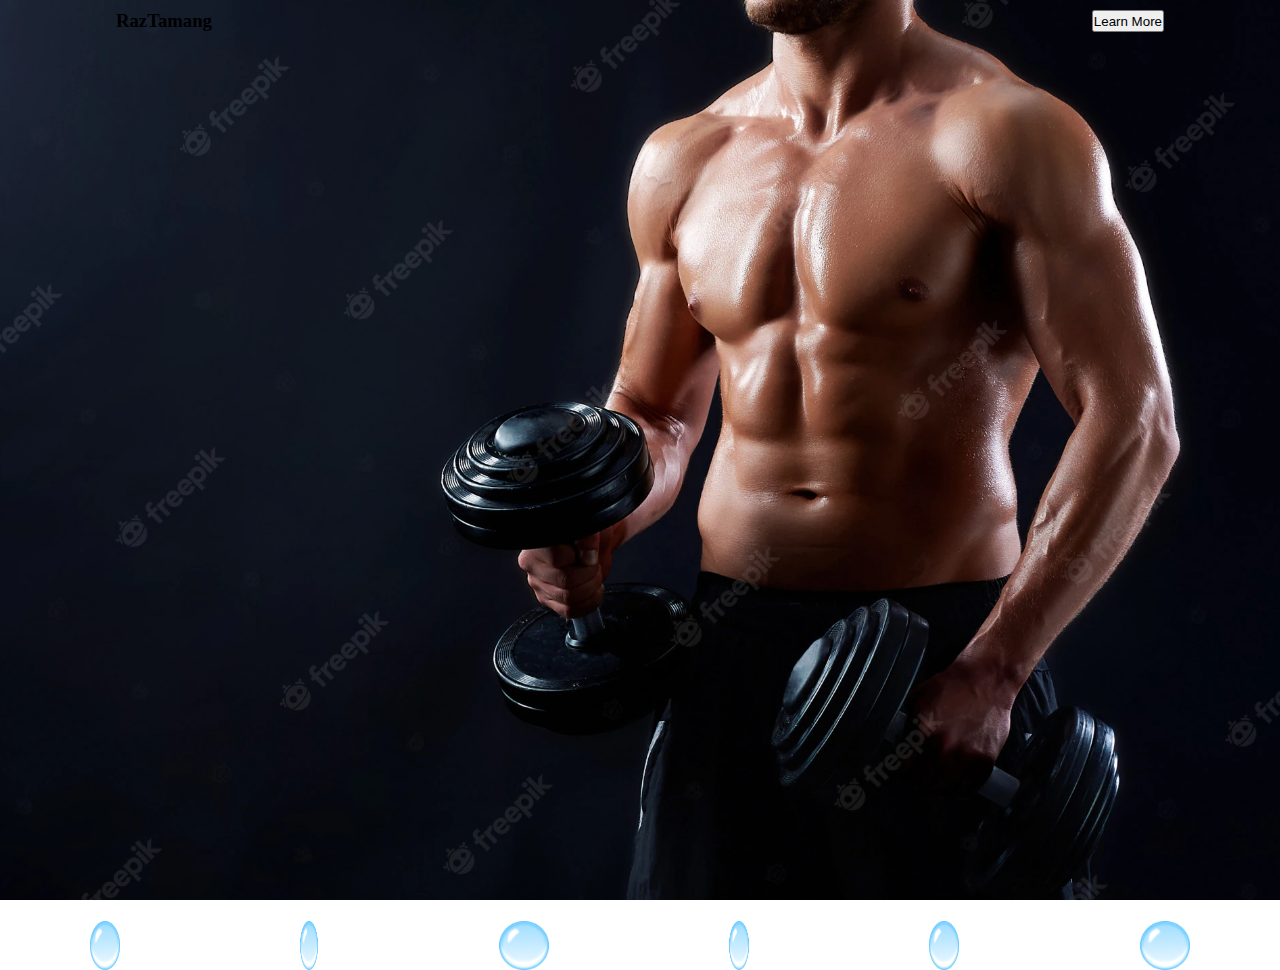
<file: bubble.html>
<!DOCTYPE html>
<html lang="en">
  <head>
    <meta charset="UTF-8" />
    <meta http-equiv="X-UA-Compatible" content="IE=edge" />
    <meta name="viewport" content="width=device-width, initial-scale=1.0" />
    <title>Document</title>
    <style>
      * {
        margin: 0;
        padding: 0;
        box-sizing: border-box;
      }
      .header {
        width: 100%;
        height: 100vh;
        background-image: url(brp/fitness.webp);
        background-position: center;
        background-size: cover;
        position: relative;
      }
      .navbar {
        width: 85%;
        display: flex;
        justify-content: space-between;
        padding: 10px 20px;
        margin: auto;
      }
      .bubble {
        display: flex;
        width: 100%;
        justify-content: space-around;
        position: absolute;
        bottom: -70px;
      }

      .bubble img {
        width: 50px;
        animation: moving 3s linear infinite;
      }
      @keyframes moving {
        0% {
          transform: translateY(0);
          opacity: 0;
        }
        50% {
          opacity: 1;
        }
        70% {
          opacity: 1;
        }
        100% {
          transform: translateY(-80vh);
          opacity: 0;
        }
      }
      .bubble img:nth-child(1) {
        animation-delay: 3s;
        width: 30px;
      }
      .bubble img:nth-child(2) {
        animation-delay: 32s;
        width: 18px;
      }
      .bubble img:nth-child(3) {
        animation-delay: 3s;
      }
      .bubble img:nth-child(4) {
        animation-delay: 1s;
        width: 20px;
      }
      .bubble img:nth-child(5) {
        animation-delay: 2s;
        width: 30px;
      }
      .bubble img:nth-child(6) {
        animation-delay: 5s;
      }
    </style>
  </head>
  <body>
    <div class="header">
      <nav class="navbar">
        <h3>RazTamang</h3>
        <button>Learn More</button>
      </nav>
      <div class="bubble">
        <img src="brp/bubble.png" />
        <img src="brp/bubble.png" />
        <img src="brp/bubble.png" />
        <img src="brp/bubble.png" />
        <img src="brp/bubble.png" />
        <img src="brp/bubble.png" />
      </div>
    </div>
  </body>
</html>
</file>
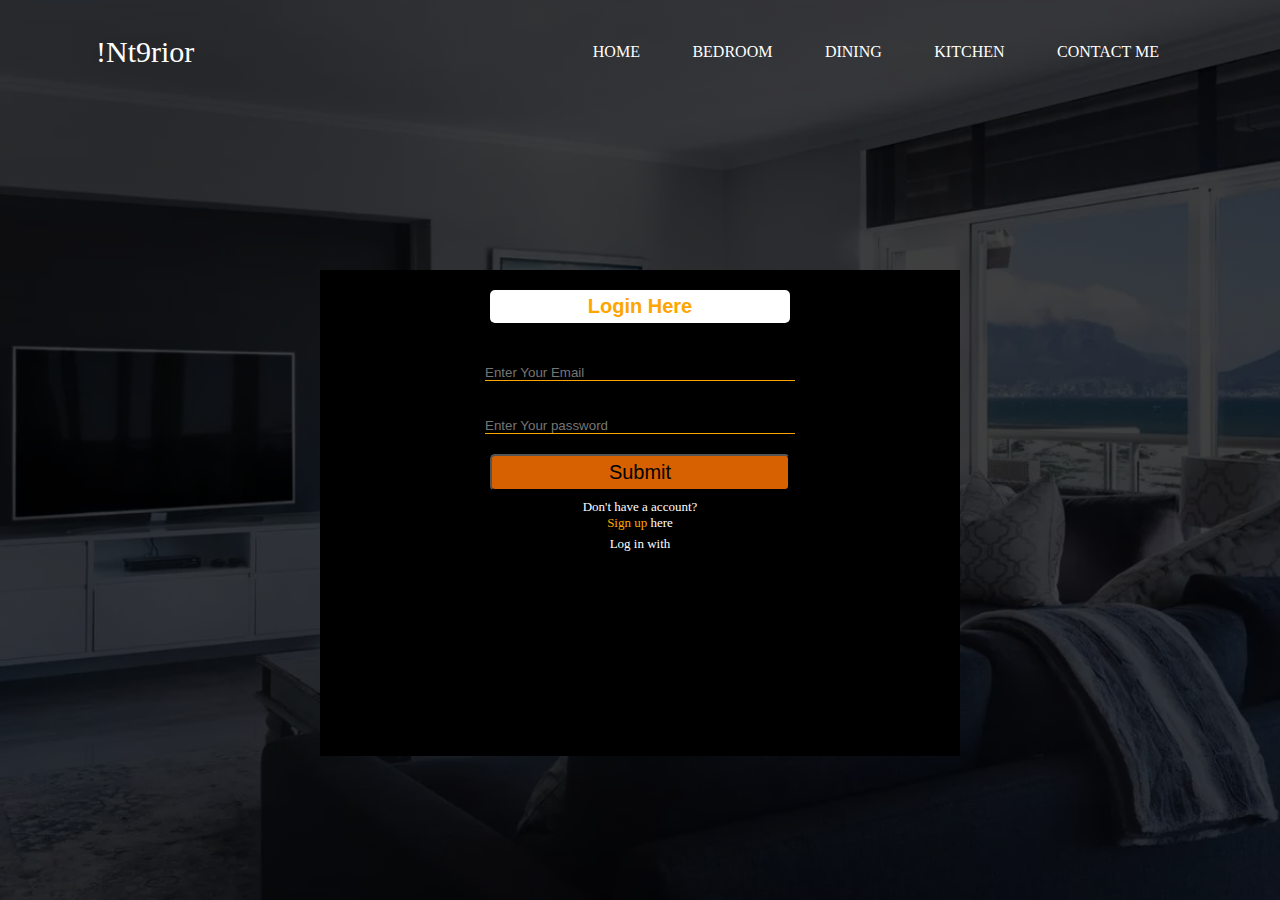
<file: contact.html>
<!DOCTYPE html>
<html lang="en">
  <head>
    <meta charset="UTF-8" />
    <meta http-equiv="X-UA-Compatible" content="IE=edge" />
    <meta name="viewport" content="width=device-width, initial-scale=1.0" />
    <link rel="stylesheet" href="style.css" />
    <link
      rel="stylesheet"
      href="https://cdnjs.cloudflare.com/ajax/libs/font-awesome/6.2.0/css/all.min.css"
      integrity="sha512-xh6O/CkQoPOWDdYTDqeRdPCVd1SpvCA9XXcUnZS2FmJNp1coAFzvtCN9BmamE+4aHK8yyUHUSCcJHgXloTyT2A=="
      crossorigin="anonymous"
      referrerpolicy="no-referrer"
    />
    <title>House Design</title>
  </head>
  <body>
    <header id="header">
      <nav class="navbar">
        <a href="#" class="logo">!Nt9rior</a>
        <input type="checkbox" id="check" />
        <label for="check" class="menu-icons">
          <i class="fa-sharp fa-solid fa-bars"></i>
        </label>
        <ul>
          <li><a href="index.html">HOME</a></li>
          <li><a href="#">BEDROOM</a></li>
          <li><a href="#">DINING</a></li>
          <li><a href="#">KITCHEN</a></li>
          <li><a href="contact.html">CONTACT ME</a></li>
        </ul>
      </nav>
      <div class="content2">
        <h3 class="">Login Here</h3>
        <form name="myform" onsubmit="return datavalidation()">
          <input
            type="email"
            placeholder="Enter Your Email"
            name="Email"
          /><br />
          <input
            type="password"
            placeholder="Enter Your password"
            name="Password"
          /><br />
          <input type="submit" id="btn" />
          <div class="para">
            <p>Don't have a account?</p>
            <a href="#">Sign up</a> here
            <p style="margin-top: 0.5rem">Log in with</p>
          </div>
          <div class="icons">
            <i class="fa-brands fa-facebook"></i>
            <i class="fa-brands fa-instagram"></i>
            <i class="fa-brands fa-twitter"></i>
            <i class="fa-brands fa-linkedin"></i>
            <i class="fa-brands fa-github"></i>
          </div>
        </form>
      </div>
    </header>

    <script>
      function datavalidation() {
        document
          .getElementById("btn")
          .addEventListener("click", function (event) {
            event.preventDefault;
          });
        let email = document.myform.Email.value;
        let password = document.myform.Password.value;
        if (email == "") {
          alert("Please Enter Your Email");
          return false;
        } else if (password == "") {
          alert("please Enter Your Password");
          return false;
        } else if (isNaN(password)) {
          alert("please enter Numeric value only");
          return false;
        }
      }
    </script>
  </body>
</html>
</file>
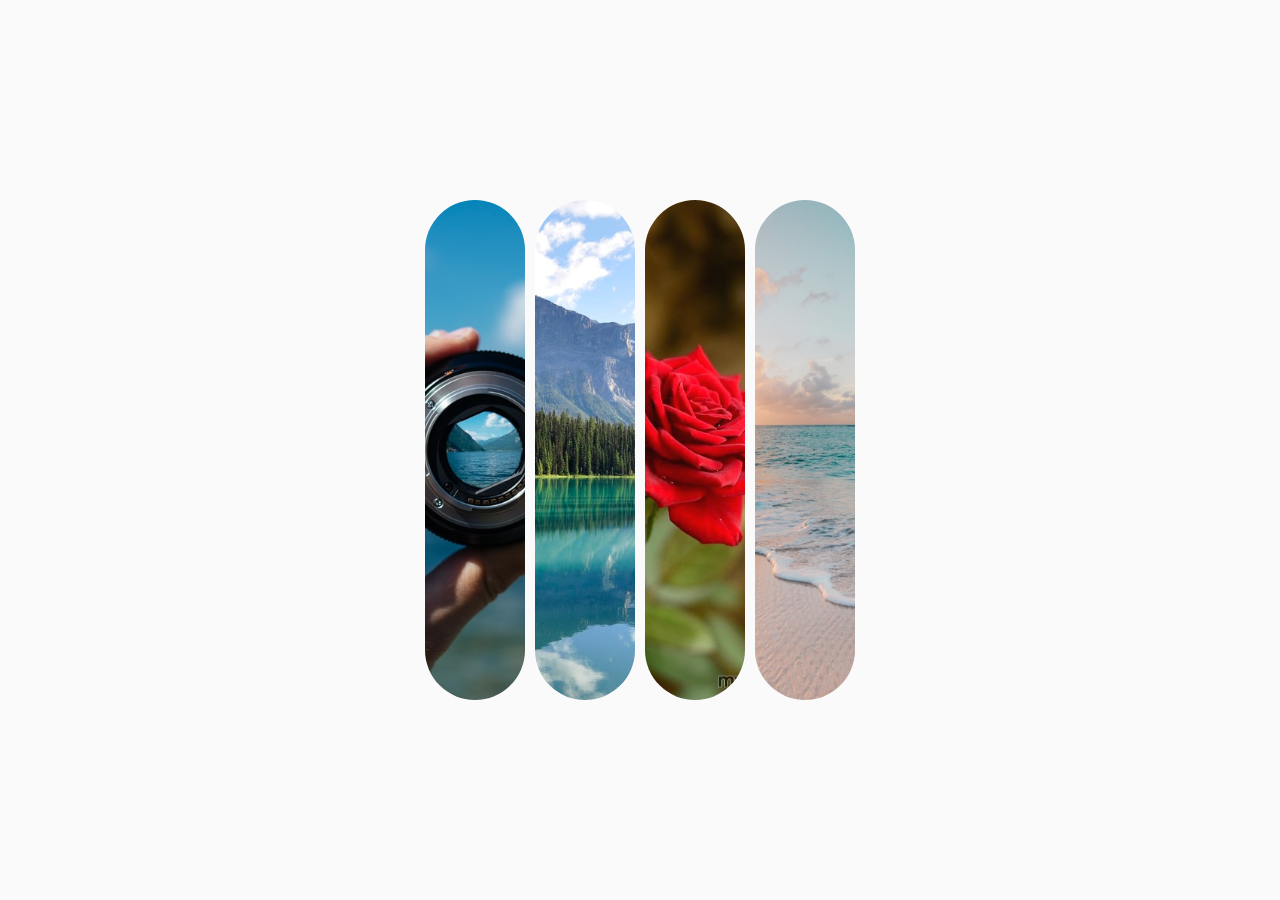
<file: img_expanson.html>
<!DOCTYPE html>
<html>
  <head>
    <meta charset="utf-8" />
    <meta name="viewport" content="width=device-width, initial-scale=1" />
    <title>Expendable image gallery</title>
    <style type="text/css">
      * {
        padding: 0;
        margin: 0;
        box-sizing: border-box;
      }
      .container {
        display: flex;
        justify-content: center;
        width: 100%;
        height: 100vh;
        align-items: center;
        background-color: #fafafa;
      }
      .gallery {
        display: flex;
        justify-content: center;
        align-items: center;
        gap: 10px;
      }
      .img-box {
        width: 100px;
        height: 500px;
        background: url(brp/lens.jpg);
        background-size: cover;
        background-position: center;
        border-radius: 50px;
        position: relative;
        transition: all 0.5s ease;
      }
      .img-box:nth-child(2) {
        background: url(brp/nature.jpg);
        background-size: cover;
        background-position: center;
      }
      .img-box:nth-child(3) {
        background: url(brp/rose.jpg);
        background-size: cover;
        background-position: center;
      }
      .img-box:nth-child(4) {
        background: url(brp/sea.jpg);
        background-size: cover;
        background-position: center;
      }
      .img-box h3 {
        color: #fff;
        position: absolute;
        bottom: 0;
        left: 30px;
        font-size: 20px;
        opacity: 0;
        transition: 0.3s ease;
      }
      .img-box:hover {
        width: 300px;
        cursor: pointer;
      }
      .img-box:hover h3 {
        opacity: 1;
        bottom: 25px;
      }
    </style>
  </head>
  <body>
    <div class="container">
      <div class="gallery">
        <div class="img-box"><h3>Lens</h3></div>
        <div class="img-box"><h3>Nature</h3></div>
        <div class="img-box"><h3>Rose</h3></div>
        <div class="img-box"><h3>Sea</h3></div>
      </div>
    </div>
  </body>
</html>
</file>
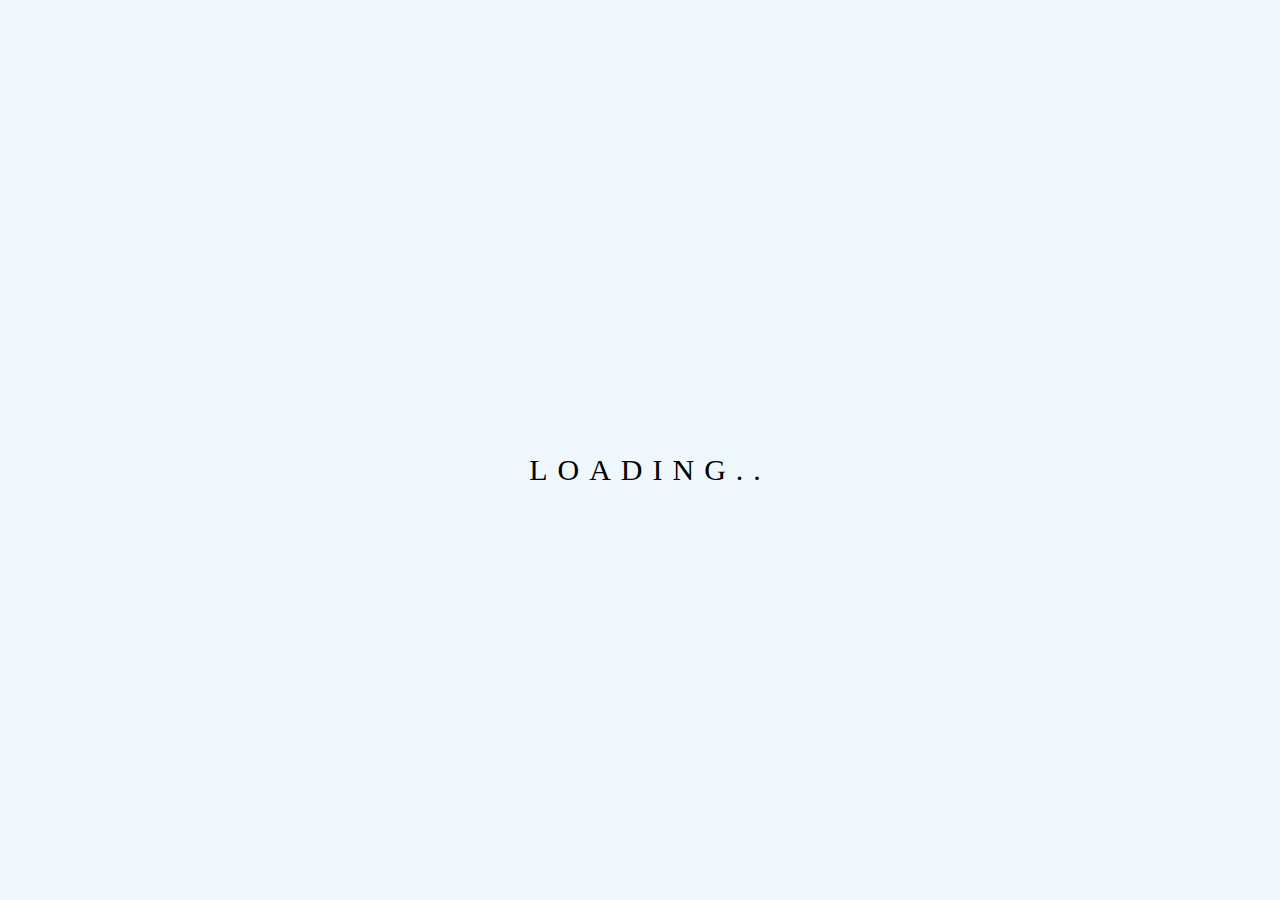
<file: loading-animation.html>
<!DOCTYPE html>
<html lang="en">
  <head>
    <meta charset="UTF-8" />
    <meta http-equiv="X-UA-Compatible" content="IE=edge" />
    <meta name="viewport" content="width=device-width, initial-scale=1.0" />
    <title>Document</title>
    <style>
      * {
        padding: 0;
        margin: 0;
        box-sizing: border-box;
      }
      .loading {
        width: 100%;
        height: 100vh;
        background-color: aliceblue;
        display: flex;
        justify-content: center;
        align-items: center;
      }
      .loading span {
        font-size: 30px;
        padding-left: 10px;
        transform: translateY(20px);
        animation: moving 2s linear infinite;
        transition: all 0.3s ease;
      }
      @keyframes moving {
        0% {
          transform: translateY(20px);
          text-shadow: 0 0 10px blue;
        }
        50% {
          transform: translateY(0);
          text-shadow: 0 0 10px red;
        }
        100% {
          transform: translateY(20px);
          text-shadow: 0 0 10px yellow;
        }
      }
      .loading span:nth-child(1) {
        animation-delay: 1.3s;
      }
      .loading span:nth-child(2) {
        animation-delay: 1.4s;
      }
      .loading span:nth-child(3) {
        animation-delay: 1.5s;
      }
      .loading span:nth-child(4) {
        animation-delay: 1.6s;
      }
      .loading span:nth-child(5) {
        animation-delay: 1.7s;
      }
      .loading span:nth-child(6) {
        animation-delay: 1.8s;
      }
      .loading span:nth-child(7) {
        animation-delay: 1.9s;
      }
      .loading span:nth-child(8) {
        animation-delay: 2s;
      }
      .loading span:nth-child(9) {
        animation-delay: 2.1s;
      }
    </style>
  </head>
  <body>
    <div class="loading">
      <span>L</span>
      <span>O</span>
      <span>A</span>
      <span>D</span>
      <span>I</span>
      <span>N</span>
      <span>G</span>
      <span>.</span>
      <span>.</span>
    </div>
  </body>
</html>
</file>
<file: style.css>
* {
  margin: 0;
  padding: 0;
  box-sizing: border-box;
}

html {
  font-size: 62.5%;
}

#header {
  background: linear-gradient(to right,
      rgba(0, 0, 0, 0.75),
      rgba(0, 0, 0, 0.75)),
    url(brp/room.webp);
  width: 100%;
  height: 100vh;
  background-size: cover;
  background-position: center;
}

.navbar {
  display: flex;
  justify-content: space-between;
  align-items: center;
  width: 85%;
  margin: auto;
  padding: 3.5rem 0;
}

.logo {
  font-size: 3rem;
  color: #fff;
  text-decoration: none;
}

.navbar ul li {
  list-style: none;
  display: inline-block;
  margin: 0 2.5rem;
  position: relative;
}

.navbar ul li a {
  color: #fff;
  text-decoration: none;
  font-size: 1.6rem;
}

.navbar ul li a::after {
  content: "";
  width: 0;
  height: 0.3rem;
  background-color: #009688;
  position: absolute;
  transition: all 0.5s ease;
  left: 0;
  bottom: -1rem;
}

.navbar ul li a:hover::after {
  width: 100%;
}

.content {
  width: 100%;
  position: absolute;
  top: 40%;
  color: white;
  text-align: center;
}

.content h1 {
  font-size: 7rem;
}

.content p {
  margin: 1.8rem auto;
  line-height: 1.5rem;
  font-weight: 100;
}

button {
  padding: 1.5rem 0;
  width: 20rem;
  background: transparent;
  color: #fff;
  margin: 2rem 1rem;
  border: 2px solid #009688;
  border-radius: 2.5rem;
  font-weight: bold;
  text-align: center;
  position: relative;
  cursor: pointer;
  overflow: hidden;
  z-index: 1;
}

span {
  background: #009688;
  width: 0;
  height: 100%;
  border-radius: 2.5rem;
  position: absolute;
  left: 0;
  bottom: 0;
  transition: all 0.3s ease;
  z-index: -1;
}

button:hover span {
  width: 100%;
}

button:hover {
  border: none;
}

.bubble {
  position: absolute;

  display: flex;
  justify-content: space-around;

}

.bubble img {
  width: 5rem;
}

#check {
  display: none;
}

.menu-icons {
  position: absolute;
  right: 2rem;
  top: 4rem;
}

.menu-icons i {
  font-size: 3rem;
  color: white;
  display: none;
}

@media(max-width: 960px) {
  .navbar ul {
    position: absolute;
    top: 10rem;
    left: -100%;
    background-color: black;
    width: 100%;
    height: 100vh;
    z-index: 100;
    text-align: center;
    transition: 0.6s ease;


  }

  .menu-icons i {
    display: block;
  }

  #check:checked~ul {
    left: 0;
  }

  #check:checked~.menu-icons i::before {
    content: "\f00d";
  }

  .navbar ul li {
    display: block;
    margin-top: 6rem;
  }

  .navbar ul li a {
    font-size: 2.5rem;

  }
}

/* ------------------------------------login---------------------*/
.content2 {
  width: 50%;
  position: absolute;
  top: 30%;
  margin: auto;
  height: 54%;
  transform: translateX(50%);
  background: black;
  color: white;
  text-align: center;
  padding-top: 2rem;
  overflow: hidden;
  padding-bottom: 3rem;

}

.content2 h3 {
  font-size: 2rem;
  background: white;
  width: 30rem;
  margin: auto;
  padding: 0.5rem;
  color: orange;
  font-family: arial;
  border-radius: 0.5rem;
  margin-bottom: 2.5rem;

}

input[type="email"],
input[type="password"] {

  margin-bottom: 2rem;
  margin-top: 1.7rem;
  outline: none;
  border: none;
  color: white;
  width: 31rem;
  background: transparent;
  border-bottom: 1px solid orange;


}

input[type="submit"] {
  font-size: 2rem;
  background: rgba(255, 115, 0, 0.843);
  width: 30rem;
  margin: auto;
  cursor: pointer;
  padding: 0.5rem;
  color: rgb(0, 0, 0);
  font-family: arial;
  border-radius: 0.5rem;

}

input[type="submit"]:hover {
  opacity: 0.8;
}

.para {
  margin-top: 0.8rem;
  font-size: 1.3rem;
}

.para a {
  color: orange;
  text-decoration: none;
}

.icons {
  margin-top: 0.7rem;
  font-size: 2rem;
  margin-bottom: 1rem;


}

.fa-brands {
  padding: 0.1rem 1.5rem;
  cursor: pointer;


}

.fa-brands:hover {
  color: orange;
}


/*-----------------------------------*/
@media (max-width: 900px) {
  html {
    font-size: 60%;
  }
}
</file>
